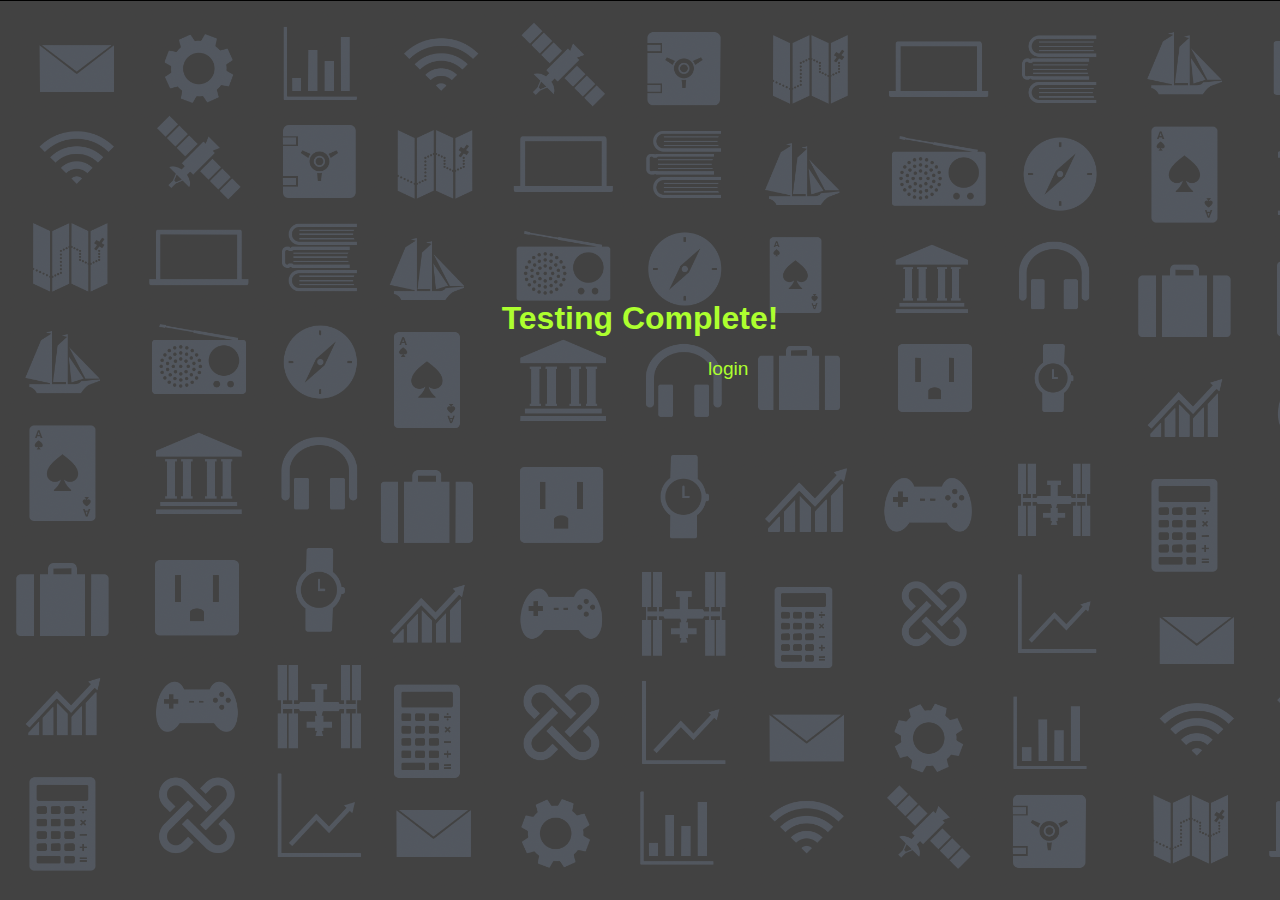
<file: index.html>
<!DOCTYPE html>
<html lang="en">
<head>
    <meta charset="UTF-8">
    <meta name="viewport" content="width=>, initial-scale=1.0">
    <title>Tesing...</title>
    <link rel ="stylesheet" href="index.css">
</head>
<body>
    <h1>Testing Complete!</h1>
    <a href="login.html" style="text-decoration: none; color: greenyellow; text-align: center; font-size: larger; margin-left: 700px;"> login</a>
</body>
</html>
</file>
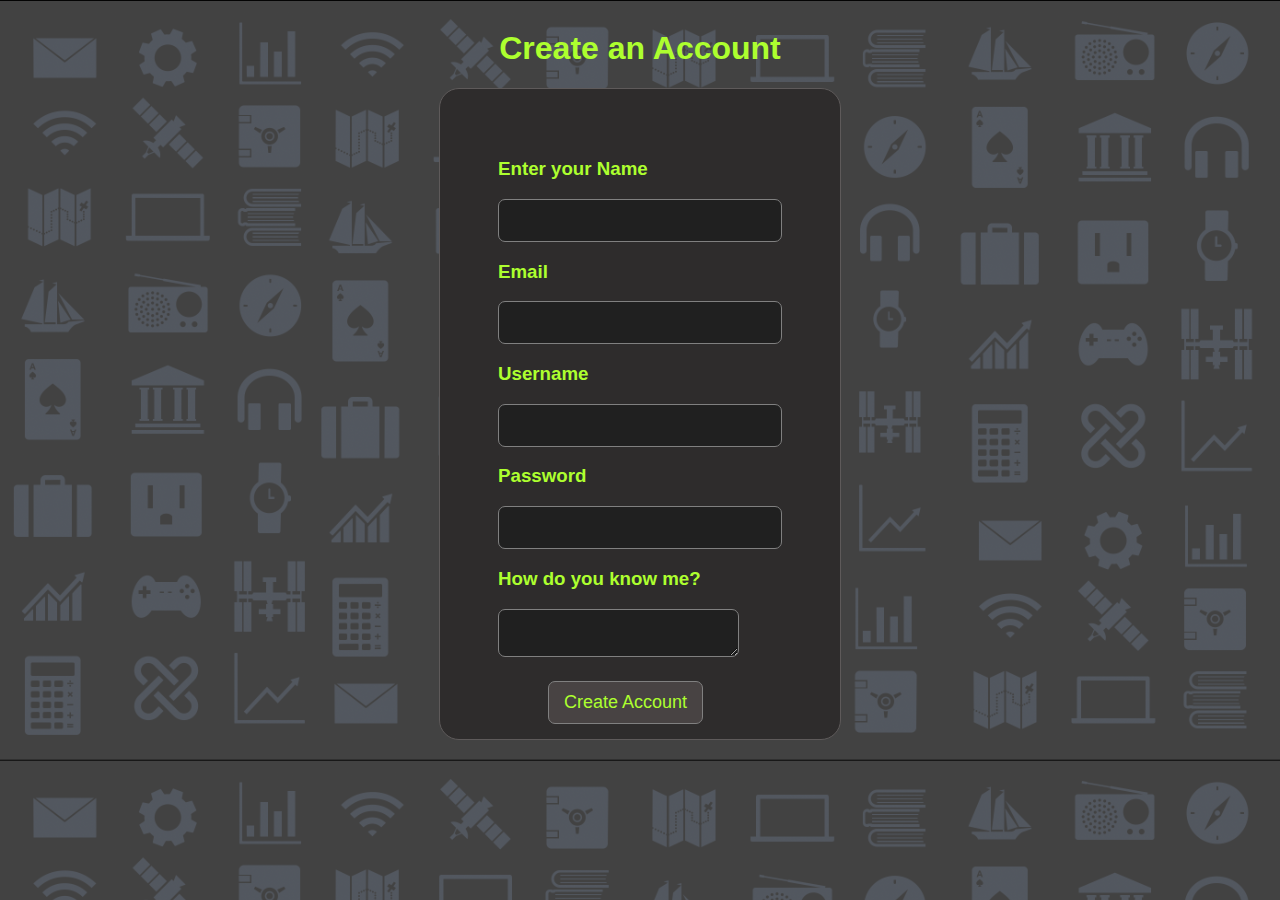
<file: createAccount.html>
<!DOCTYPE html>
<html lang="en">
<head>
    <meta charset="UTF-8">
    <meta name="viewport" content="width=device-width, initial-scale=1.0">
    <title>Document</title>
    <link rel="stylesheet" href="test.css">
</head>
<body>
    <h1 style="text-align: center; margin-top: 30px;">Create an Account</h1>
    <div id="AccountCreation">
        <form action="login.html">
            <h3>Enter your Name</h3>
            <input type="text" name="name">
            <h3>Email</h3>
            <input type="text" name="email">
            <h3>Username</h3>
            <input type="text" name="username">
            <h3>Password</h3>
            <input type="password" name="password">
            <h3>How do you know me?</h3>
            <textarea></textarea>
            <br>
            <input type="submit" value="Create Account" style="margin-left: 50px;">
            <br>
            <br>
        </form>
        
    </div>
</body>
</html>
</file>
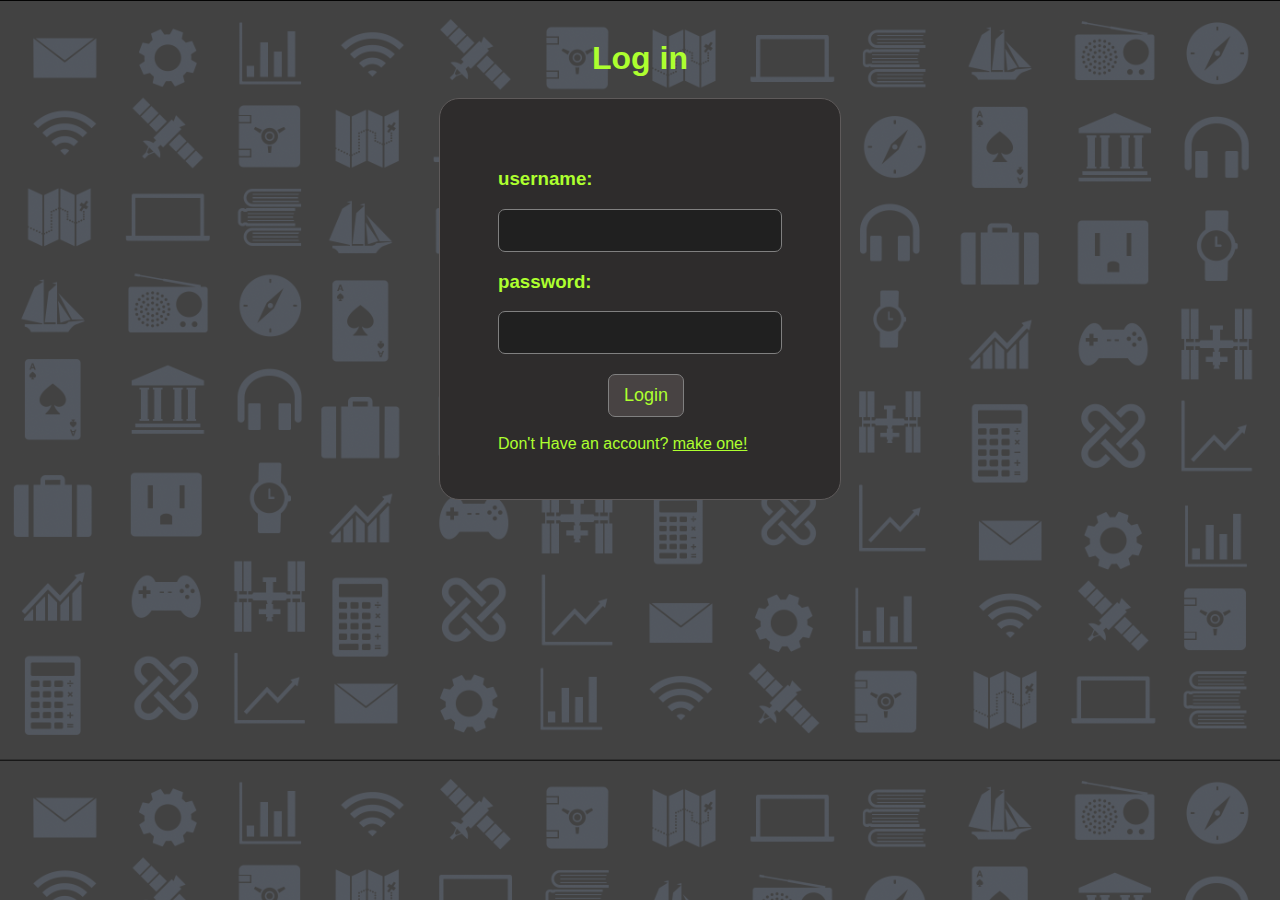
<file: login.html>
<!DOCTYPE html>
<html lang="en">
<head>
    <meta charset="UTF-8">
    <meta name="viewport" content="width=device-width, initial-scale=1.0">
    <title>Document</title>
    <link rel="stylesheet" href="test.css">
</head>
<body>
    <h1 style="text-align: center; margin-top: 40px;">Log in</h1>
    <div id="login">
        <form action="index.html">
            <h3>username:</h3>
            <input type="text" name="username">
            <h3>password:</h3>
            <input type="password" name="password">
            <br>
            <input type="submit" value="Login">
            <br>
            <br>
            <a href="createAccount.html" style="padding-top: 15px;">Don't Have an account? <u>make one!</u></a>
        </form>
        
    </div>
</body>
</html>
</file>
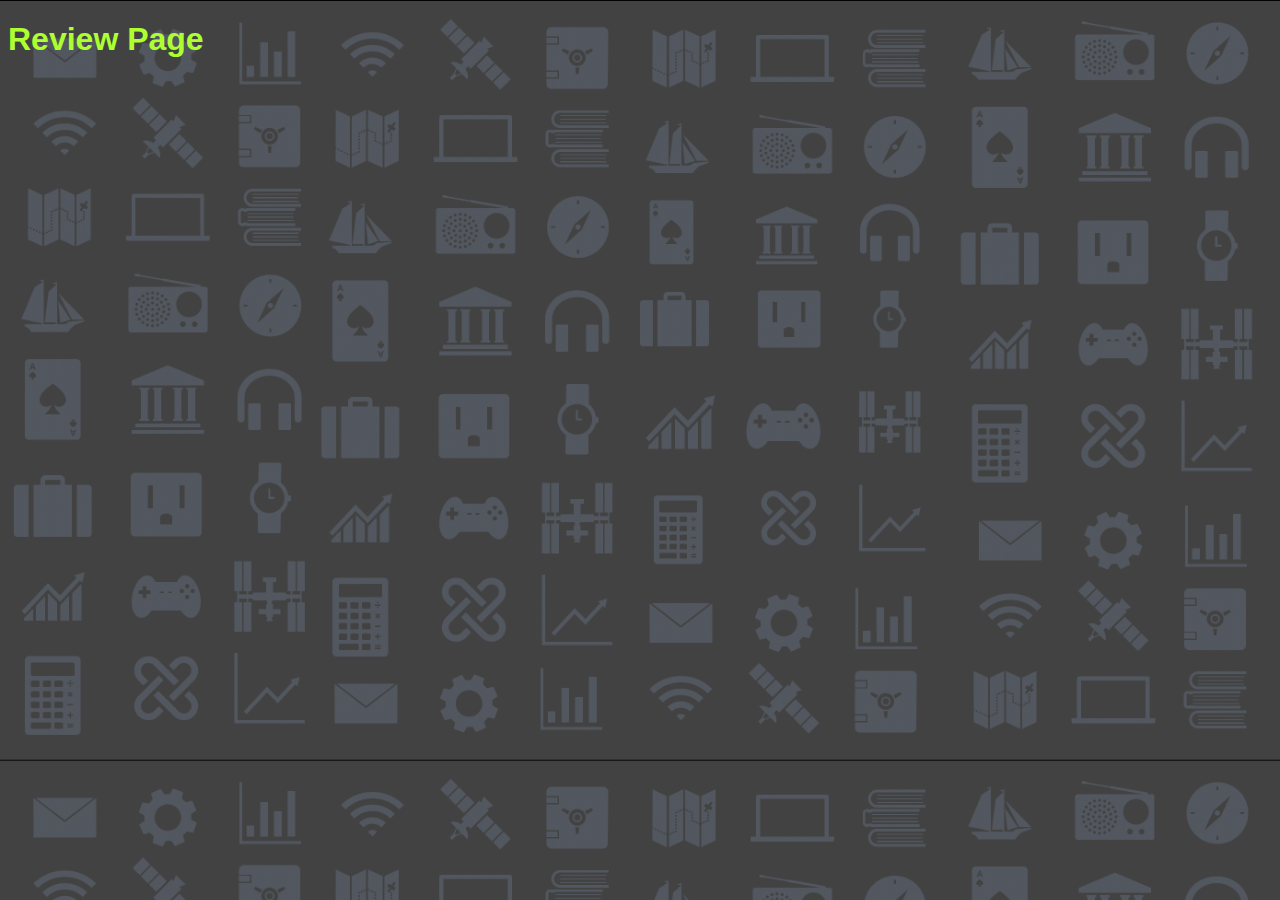
<file: reviews.html>
<!DOCTYPE html>
<html lang="en">
<head>
    <meta charset="UTF-8">
    <meta name="viewport" content="width=device-width, initial-scale=1.0">
    <title>Document</title>
    <link rel="stylesheet" href="test.css">
</head>
<body>
    <h1>Review Page</h1>
</body>
</html>
</file>
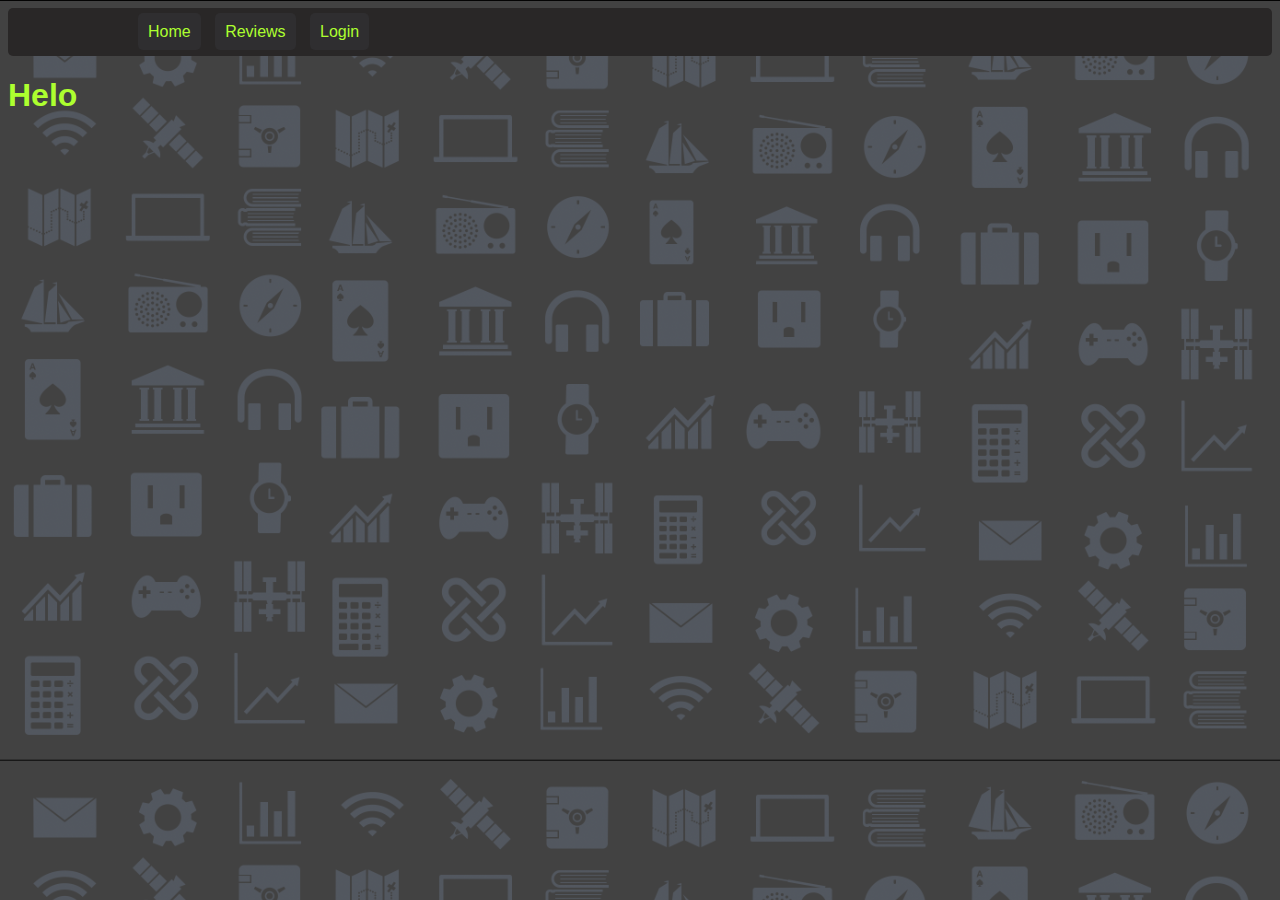
<file: test.html>
<!DOCTYPE html>
<html lang="en">
<head>
    <meta charset="UTF-8">
    <meta name="viewport" content="width=device-width, initial-scale=1.0">
    <title>Test</title>
    <link rel="stylesheet" href="test.css">
</head>
<body>
    <nav>
        <a class="nav" href="index.html">Home</a>
        <a class="nav" href="reviews.html">Reviews</a>
        <a class="nav" href="login.html">Login</a>
    </nav>
    <h1>Helo</h1>
</body>
</html>
</file>
<file: index.css>
h1{
    text-align: center;
    margin-top: 300px;
}
body{
    background-color: rgb(70, 66, 66);
    background-attachment: fixed;
    background-image: url(WebBackground.png);
    background-size: cover;
    font-family: -apple-system, BlinkMacSystemFont, "Segoe UI", "Noto Sans", Helvetica, Arial, sans-serif, "Apple Color Emoji", "Segoe UI Emoji";
    color: greenyellow;
}
</file>
<file: test.css>
body{
    background-image: url(WebBackground.png);
    background-size: cover;
    background-color: rgb(70, 66, 66);
    font-family: -apple-system, BlinkMacSystemFont, "Segoe UI", "Noto Sans", Helvetica, Arial, sans-serif, "Apple Color Emoji", "Segoe UI Emoji";
    color: greenyellow;
}
a{
    text-decoration: none;
    font-family: -apple-system, BlinkMacSystemFont, "Segoe UI", "Noto Sans", Helvetica, Arial, sans-serif, "Apple Color Emoji", "Segoe UI Emoji";
    color: greenyellow;
}

.nav{
    background-color: rgb(47, 46, 48);
    border-radius: 5px;
    padding: 10px;
    margin-left: 10px;
    text-align: center;
}

nav{
    border-radius: 5px;
    position: sticky;
    background-color:rgb(41, 39, 39); 
    text-align: left;
    padding-top:15px;
    padding-left: 120px;
    padding-right: 15px;
    padding-bottom: 15px;
    margin: 0 auto;
    display: block;
    
}

input[type=text],input[type=password]{
    padding: 10px;
    padding-left: 40px;
    border: gray solid 1px;
    border-radius: 7px;
    font-size: 18px;
    color:rgb(191, 229, 135);
    background-color:rgb(32, 32, 32) ;
}
input[type=submit]{
    background-color:rgb(72, 67, 67) ;
    padding-left: 15px;
    padding-right: 15px;
    padding-top: 10px;
    padding-bottom: 10px;
    color: greenyellow;
    border: gray solid 1px;
    border-radius: 7px;
    margin-left: 110px;
    margin-top: 20px;
    font-size: large;
}
#login{
    padding-top: 50px;
    display:flex;
    justify-content: center;
    border: solid rgb(94, 90, 90) 1px;
    border-radius: 20px;
    width: 400px;
    height: 350px;
    margin: auto;
    background-color: rgb(46, 44, 44);
}

#AccountCreation{
    padding-top: 50px;
    display:flex;
    justify-content: center;
    border: solid rgb(94, 90, 90) 1px;
    border-radius: 20px;
    width: 400px;
    height: 600px;
    margin: auto;
    background-color: rgb(46, 44, 44);
    
}
textarea{
    
    background-color:rgb(32, 32, 32) ;
    border: gray solid 1px;
    border-radius: 7px;
    font-size: 18px;
    color:rgb(191, 229, 135);
}
</file>
